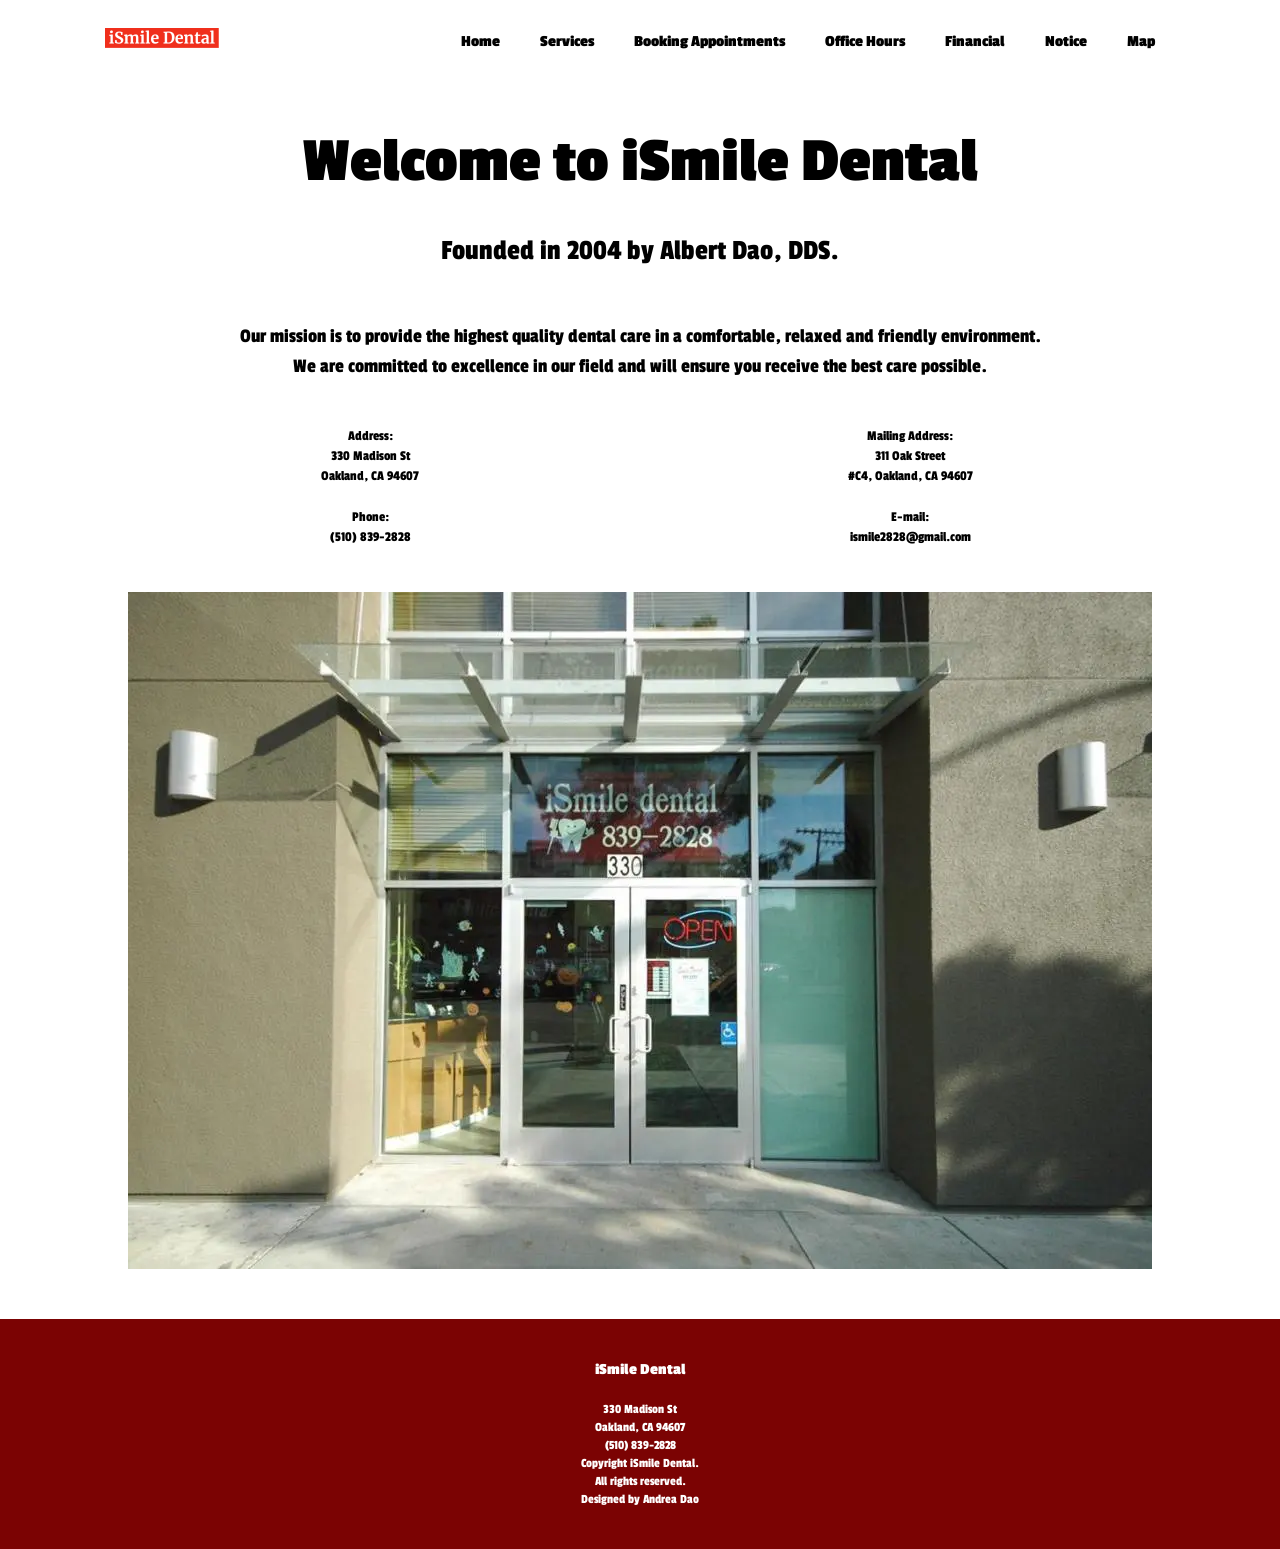
<file: index.html>
<!DOCTYPE html>
<html lang="en">
<head>
    <meta charset="UTF-8">
    <meta name="viewport" content="width=device-width, initial-scale=1.0">
    <title>iSmile Dental</title>
    <link rel="preconnect" href="https://fonts.googleapis.com">
    <link rel="preconnect" href="https://fonts.gstatic.com" crossorigin>
    <link href="https://fonts.googleapis.com/css2?family=Passion+One:wght@400;700;900&display=swap" rel="stylesheet">
    <link rel="stylesheet" href="css/style.css">
    <link rel="shortcut icon" href = "images/tooth.jpg" type = "image/x-icon">
</head>
<body>
    <nav class="navbar">
        <div class="container">
            <div class="logo">
                <a href="/">
                    <img src="images/newlogo.png" alt="logo">
                </a>
            </div>
            <div class="main-menu">
                <ul>
                    <li><a href="/">Home</a></li>
                    <li><a href="services.html">Services</a></li>
                    <li><a href="booking.html">Booking Appointments</a></li>
                    <li><a href="hours.html">Office Hours</a></li>
                    <li><a href="financial.html">Financial</a></li>
                    <li><a href="notice.html">Notice</a></li>
                    <li><a href="map.html">Map</a></li>
                </ul>
            </div>
            <!-- Hamburger Button-->
            <button class="hamburger-button">
                <div class="hamburger-line"></div>
                <div class="hamburger-line"></div>
                <div class="hamburger-line"></div>
            </button>
            <div class="mobile-menu">
                <ul>
                    <li><a href="/">Home</a></li>
                    <li><a href="services.html">Services</a></li>
                    <li><a href="booking.html">Booking <br>Appointments</a></li>
                    <li><a href="hours.html">Office Hours</a></li>
                    <li><a href="financial.html">Financial</a></li>
                    <li><a href="notice.html">Notice</a></li>
                    <li><a href="map.html">Map</a></li>
                </ul>
            </div>
        </div>
    </nav>

<!-- Home -->
<section class="home">
    <div class="container">
        <div class="home-content">
            <h1 class = "home-heading text-xxl" align="center">
                Welcome to iSmile Dental
            </h1>
            <p class="text-lg" align="center">Founded in 2004 by Albert Dao, DDS.</p>
            <p class="home-text" align="center"><br>Our mission is to provide the highest quality 
                dental care in a comfortable, relaxed and friendly environment. <br>We are committed 
                to excellence in our field and will ensure you receive the best care possible.</p>
            <!--<p class="text-sm" align="center"> <br>Address: 330 Madison St, Oakland, CA 94607 <br> 
                Mailing Address: 311 Oak Street, #C4, Oakland, CA 94607<br> Phone: (510) 839-2828 
                <br> E-mail: info@ismiledental.com</p> -->
            <div class = "gridattempt">
                <div class = "testcard text-sm">
                    <p align="center"> Address: <br>330 Madison St <br> Oakland, CA 94607 <br><br> Phone: <br>(510) 839-2828</p>
                </div>
                <div class = "testcard text-sm">
                    <p align="center"> Mailing Address: <br>311 Oak Street <br> #C4, Oakland, CA 94607 <br><br>E-mail: <br>ismile2828@gmail.com</p>
                </div>
            </div>
   
            <!-- <p class = "home-blocks"> Address: <br>330 Madison St<br>Oakland, CA 94607</p>
            <p class = "home-blocks"> Phone: <br>(510) 839-2828</p>
            <p class = "home-blocks"> Mailing Address: <br> 311 Oak Street, #C4<br> Oakland, CA 94607</p>
            <p class = "home-blocks"> E-mail: <br>info@ismiledental.com</p> -->
            <div class="map-container">
                    <picture class="spawn-image"> 
                        <source srcset="images/front.webp" type="image/webp">
                        <img src = "images/front.jpg" 
                        alt = "iSmile Dental" 
                        class = "home-image" 
                        style="display: block; margin: 0 auto;"
                        loading="lazy">
                    </picture>
                </div>
        </div>
    </div>
</section>

<!-- Footer -->
<footer class ="footer" color = var(--primary-color)>
    <div class="mycontainer">
        <h5 class = "foot-size"> iSmile Dental </h5>
            <p class = "foot-size-body"> 330 Madison St<br>Oakland, CA 94607 <br> (510) 839-2828 <br> Copyright iSmile Dental. <br> All rights reserved. <br> Designed by Andrea Dao
            </p>
    </div>
</footer>
    <!-- <script src = js/main.js></script> -->
    <script src="js/main.js"></script>
</body>
</html>
</file>
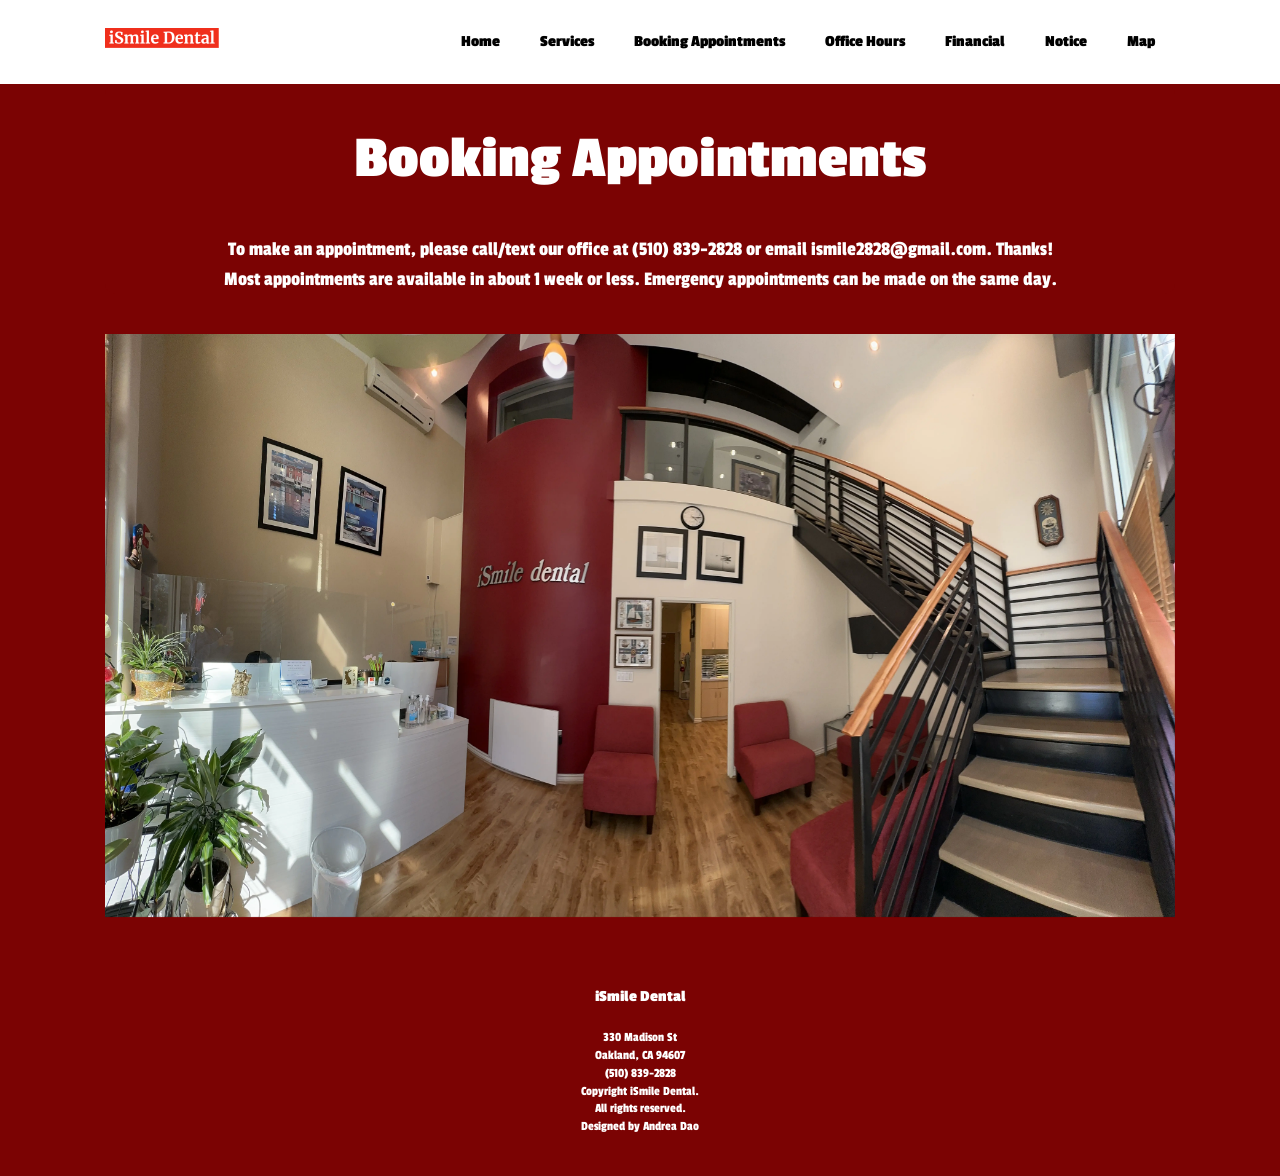
<file: booking.html>
<!DOCTYPE html>
<html lang="en">
<head>
    <meta charset="UTF-8">
    <meta name="viewport" content="width=device-width, initial-scale=1.0">
    <title>Booking Appointments</title>
    <link rel="preconnect" href="https://fonts.googleapis.com">
    <link rel="preconnect" href="https://fonts.gstatic.com" crossorigin>
    <link href="https://fonts.googleapis.com/css2?family=Passion+One:wght@400;700;900&display=swap" rel="stylesheet">
    <link rel="stylesheet" href="css/style.css">
    <link rel="shortcut icon" href = "images/tooth.jpg" type = "image/x-icon">
</head>
<body>
    <nav class="navbar">
        <div class="container">
            <div class="logo">
                <a href="/">
                    <img src="images/newlogo.png" alt="logo">
                </a>
            </div>
            <div class="main-menu">
                <ul>
                    <li><a href="/">Home</a></li>
                    <li><a href="services.html">Services</a></li>
                    <li><a href="booking.html">Booking Appointments</a></li>
                    <li><a href="hours.html">Office Hours</a></li>
                    <li><a href="financial.html">Financial</a></li>
                    <li><a href="notice.html">Notice</a></li>
                    <li><a href="map.html">Map</a></li>
                </ul>
            </div>
            <button class="hamburger-button">
                <div class="hamburger-line"></div>
                <div class="hamburger-line"></div>
                <div class="hamburger-line"></div>
            </button>
            <div class="mobile-menu">
                <ul>
                    <li><a href="/">Home</a></li>
                    <li><a href="services.html">Services</a></li>
                    <li><a href="booking.html">Booking <br>Appointments</a></li>
                    <li><a href="hours.html">Office Hours</a></li>
                    <li><a href="financial.html">Financial</a></li>
                    <li><a href="notice.html">Notice</a></li>
                    <li><a href="map.html">Map</a></li>
                </ul>
            </div>
        </div>
    </nav>
    <section class ="ba">
        <div class="container">
                <div class="card-centered">
                    <div class="ba-heading">
                    <h2> Booking Appointments </h2>
                    </div>
                    <p> To make an appointment, please call/text our office at (510) 839-2828 or email ismile2828@gmail.com. Thanks! <br>Most appointments are available in about 1 week or less. Emergency appointments can be made on the same day.</p>
                </div>
                <div class="ba-image">
                    <picture class="spawn-image"> 
                        <source srcset="images/baimg.webp" type="image/webp">
                        <img src = "images/baimg.png" alt = "Image" loading="lazy">
                    </picture>
                </div>
        </div>
    <section>
        <footer class ="footer" color = var(--primary-color)>
            <div class="mycontainer">
                <h5 class = "foot-size"> iSmile Dental </h5>
                    <p class = "foot-size-body"> 330 Madison St<br>Oakland, CA 94607 <br> (510) 839-2828 <br> Copyright iSmile Dental. <br> All rights reserved. <br> Designed by Andrea Dao
                    </p>
            </div>
        </footer>
        <script src="js/main.js"></script>
</body>
</html>
</file>
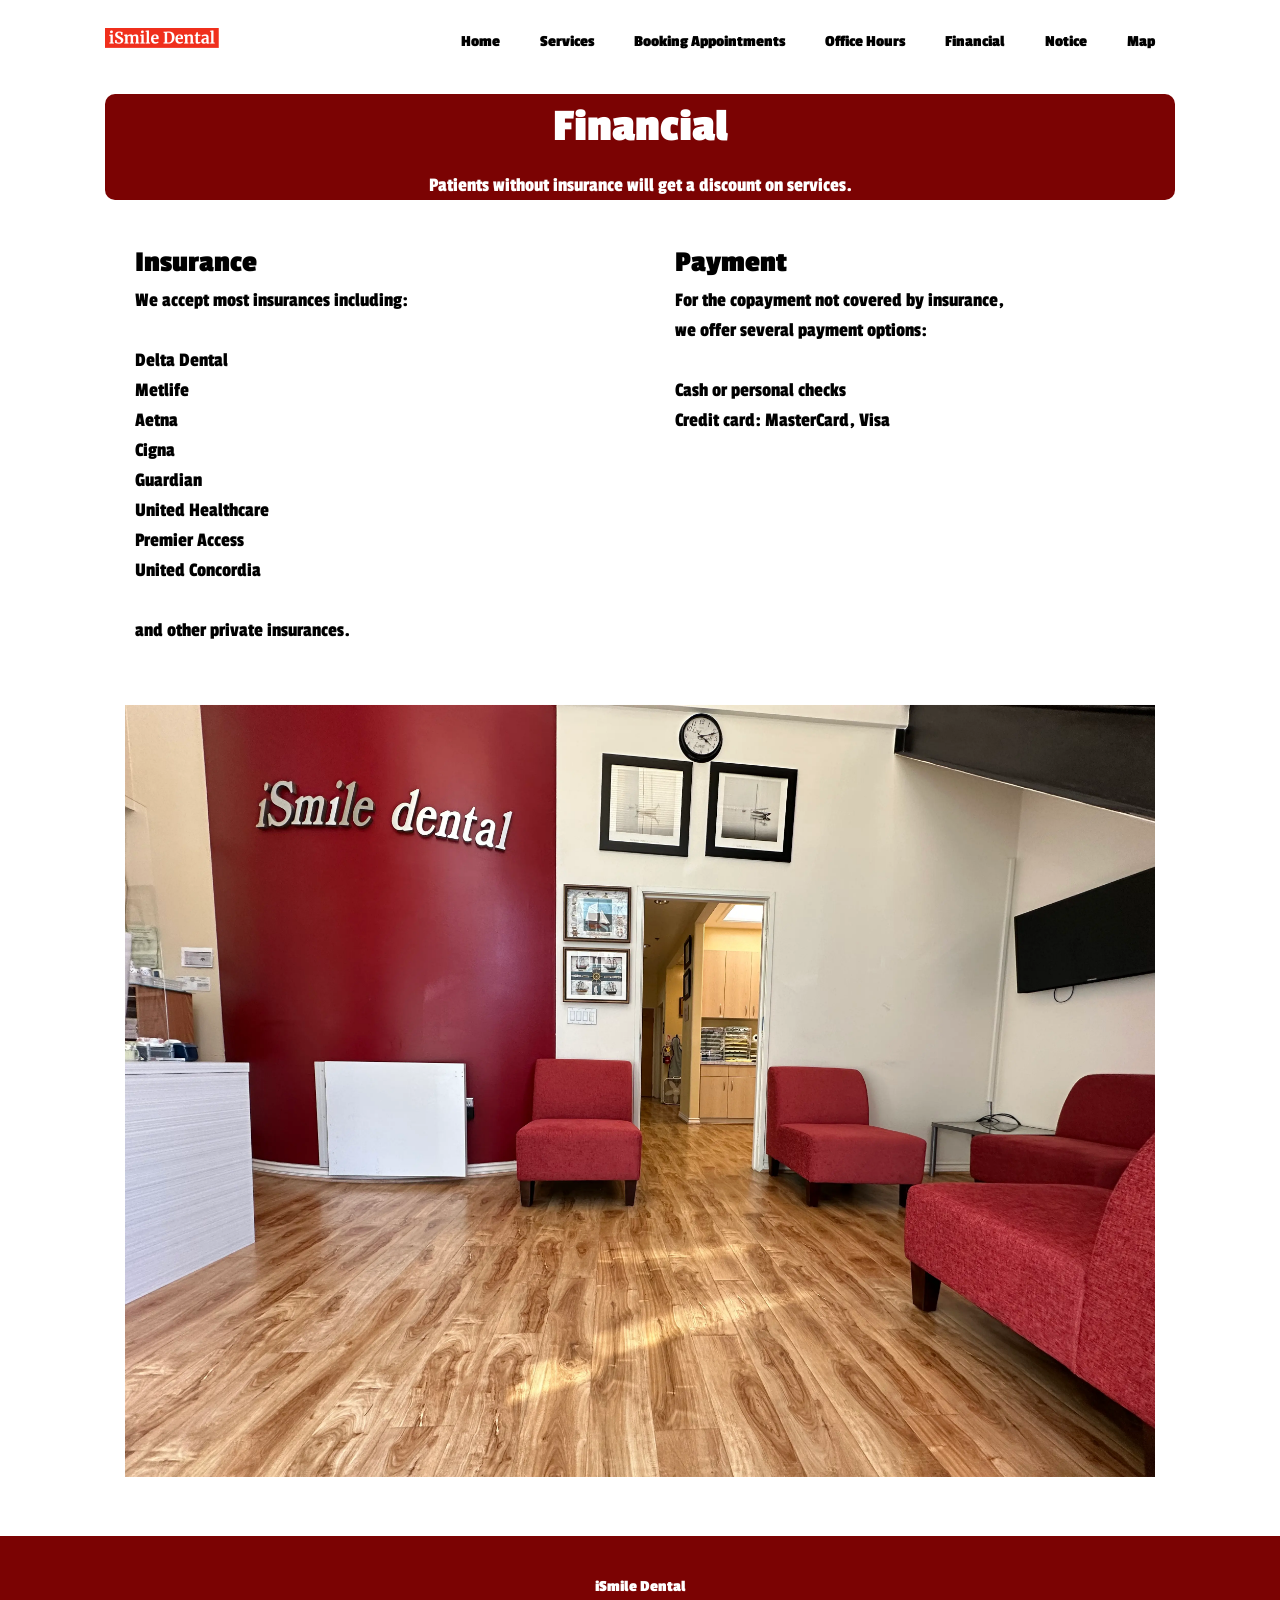
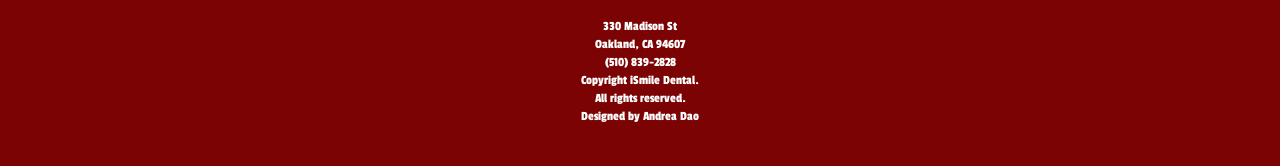
<file: financial.html>
<!DOCTYPE html>
<html lang="en">
<head>
    <meta charset="UTF-8">
    <meta name="viewport" content="width=device-width, initial-scale=1.0">
    <title>Financial </title>
    <link rel="preconnect" href="https://fonts.googleapis.com">
    <link rel="preconnect" href="https://fonts.gstatic.com" crossorigin>
    <link href="https://fonts.googleapis.com/css2?family=Passion+One:wght@400;700;900&display=swap" rel="stylesheet">
    <link rel="stylesheet" href="css/style.css">
    <link rel="shortcut icon" href = "images/tooth.jpg" type = "image/x-icon">
</head>
<body>
    <nav class="navbar">
        <div class="container">
            <div class="logo">
                <a href="/">
                    <img src="images/newlogo.png" alt="logo">
                </a>
            </div>
            <div class="main-menu">
                <ul>
                    <li><a href="/">Home</a></li>
                    <li><a href="services.html">Services</a></li>
                    <li><a href="booking.html">Booking Appointments</a></li>
                    <li><a href="hours.html">Office Hours</a></li>
                    <li><a href="financial.html">Financial</a></li>
                    <li><a href="notice.html">Notice</a></li>
                    <li><a href="map.html">Map</a></li>
                </ul>
            </div>
            <button class="hamburger-button">
                <div class="hamburger-line"></div>
                <div class="hamburger-line"></div>
                <div class="hamburger-line"></div>
            </button>
            <div class="mobile-menu">
                <ul>
                    <li><a href="/">Home</a></li>
                    <li><a href="services.html">Services</a></li>
                    <li><a href="booking.html">Booking <br>Appointments</a></li>
                    <li><a href="hours.html">Office Hours</a></li>
                    <li><a href="financial.html">Financial</a></li>
                    <li><a href="notice.html">Notice</a></li>
                    <li><a href="map.html">Map</a></li>
                </ul>
            </div>
        </div>
    </nav>
    <section class = "financial">
        <div class="container">
            <div class="card-centered">
                <div class="fin-lg">
                    <h3> Financial </h3>
                </div>
                <div class="fin-text">
                    <p> Patients without insurance will get a discount on services. </p>
                </div>
            </div>
            <div class="flex-parent">
                <div class="flex-child-element">
                        <h2 class="fin-heading"> Insurance </h2>
                        <p> We accept most insurances including:<br><br></p>
                        <ul>
                            <li> Delta Dental</li>
                            <li> Metlife </li>
                            <li> Aetna</li>
                            <li> Cigna </li>
                            <li> Guardian </li>
                            <li> United Healthcare </li>
                            <li> Premier Access </li>
                            <li> United Concordia </li>
                        </ul>
                        <p> <br> and other private insurances.</p>
                </div>
                <div class="flex-child-element">
                    <h2 class="fin-heading"> Payment </h2>
                    <p> For the copayment not covered by insurance,<br> we offer several payment options: <br><br></p>
                    <ul>
                        <li> Cash or personal checks</li>
                        <li> Credit card: MasterCard, Visa</li>
                    </ul>
                </div>
            </div>
            <div class="map-container">
                <picture class="spawn-image"> 
                    <source srcset="images/finimg.webp" type="image/webp">
                    <img src = "images/finimg.png" alt = "Image" loading="lazy">
                </picture>
            </div>
        </div>
    </section>
    <footer class ="footer" color = var(--primary-color)>
        <div class="mycontainer">
            <h5 class = "foot-size"> iSmile Dental </h5>
                <p class = "foot-size-body"> 330 Madison St<br>Oakland, CA 94607 <br> (510) 839-2828 <br> Copyright iSmile Dental. <br> All rights reserved. <br> Designed by Andrea Dao
                </p>
        </div>
    </footer>
    <script src="js/main.js"></script>
</body>
</html>
</file>
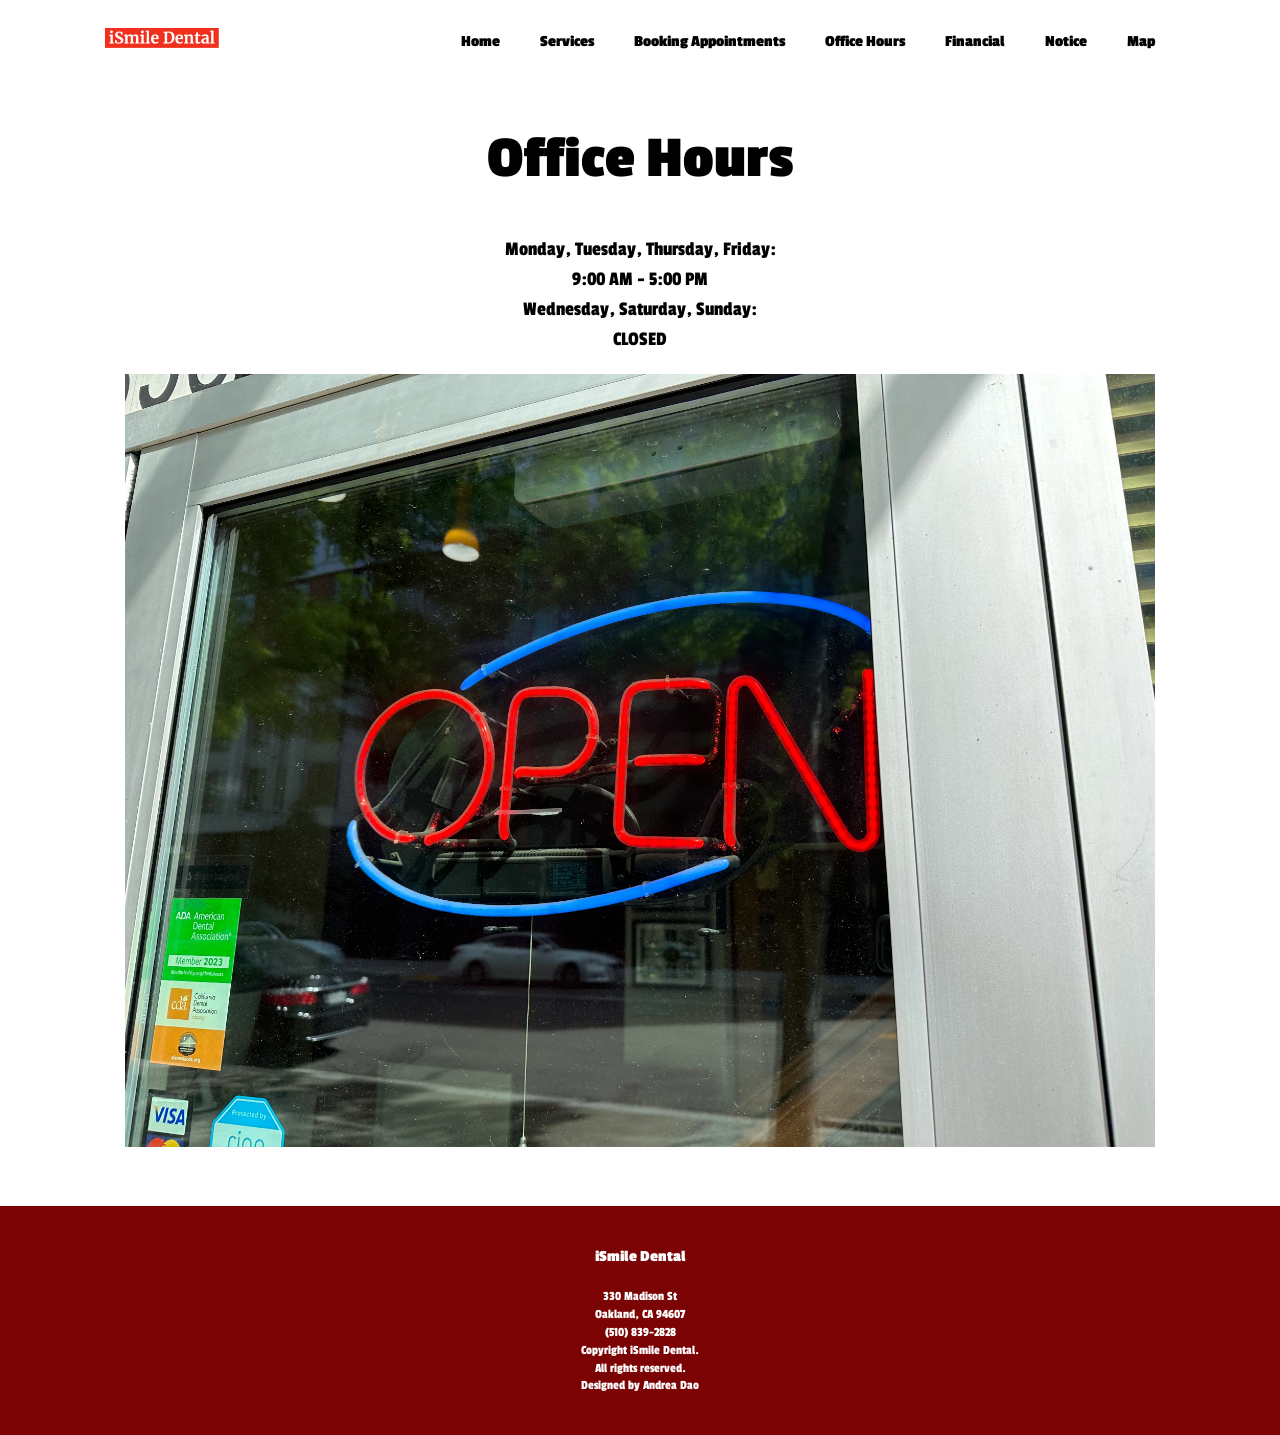
<file: hours.html>
<!DOCTYPE html>
<html lang="en">
<head>
    <meta charset="UTF-8">
    <meta name="viewport" content="width=device-width, initial-scale=1.0">
    <title>Office Hours</title>
    <link rel="preconnect" href="https://fonts.googleapis.com">
    <link rel="preconnect" href="https://fonts.gstatic.com" crossorigin>
    <link href="https://fonts.googleapis.com/css2?family=Passion+One:wght@400;700;900&display=swap" rel="stylesheet">
    <link rel="stylesheet" href="css/style.css">
    <link rel="shortcut icon" href = "images/tooth.jpg" type = "image/x-icon">
</head>
<body>
    <nav class="navbar">
        <div class="container">
            <div class="logo">
                <a href="/">
                    <img src="images/newlogo.png" alt="logo">
                </a>
            </div>
            <div class="main-menu">
                <ul>
                    <li><a href="/">Home</a></li>
                    <li><a href="services.html">Services</a></li>
                    <li><a href="booking.html">Booking Appointments</a></li>
                    <li><a href="hours.html">Office Hours</a></li>
                    <li><a href="financial.html">Financial</a></li>
                    <li><a href="notice.html">Notice</a></li>
                    <li><a href="map.html">Map</a></li>
                </ul>
            </div>
            <button class="hamburger-button">
                <div class="hamburger-line"></div>
                <div class="hamburger-line"></div>
                <div class="hamburger-line"></div>
            </button>
            <div class="mobile-menu">
                <ul>
                    <li><a href="/">Home</a></li>
                    <li><a href="services.html">Services</a></li>
                    <li><a href="booking.html">Booking <br>Appointments</a></li>
                    <li><a href="hours.html">Office Hours</a></li>
                    <li><a href="financial.html">Financial</a></li>
                    <li><a href="notice.html">Notice</a></li>
                    <li><a href="map.html">Map</a></li>
                </ul>
            </div>
        </div>
    </nav>
    <section class = "oh">
        <div class="container">
            <div class="oh-heading">
                <h2> Office Hours </h2>
                </div>
                <div class="oh-text">
                    <p>  Monday, Tuesday, Thursday, Friday: <br> 9:00 AM - 5:00 PM <br> Wednesday, Saturday, Sunday: <br> CLOSED </p>
                </div>
            <div class="map-container">
                <picture class="spawn-image"> 
                    <source srcset="images/ohimg.webp" type="image/webp">
                    <img src = "images/ohimg.png" alt = "Image" loading="lazy">
                </picture>
            </div>
        </div>
    </section>
    <footer class ="footer" color = var(--primary-color)>
        <div class="mycontainer">
            <h5 class = "foot-size"> iSmile Dental </h5>
                <p class = "foot-size-body"> 330 Madison St<br>Oakland, CA 94607 <br> (510) 839-2828 <br> Copyright iSmile Dental. <br> All rights reserved. <br> Designed by Andrea Dao
                </p>
        </div>
    </footer>
    <script src="js/main.js"></script>
</body>
</html>
</file>
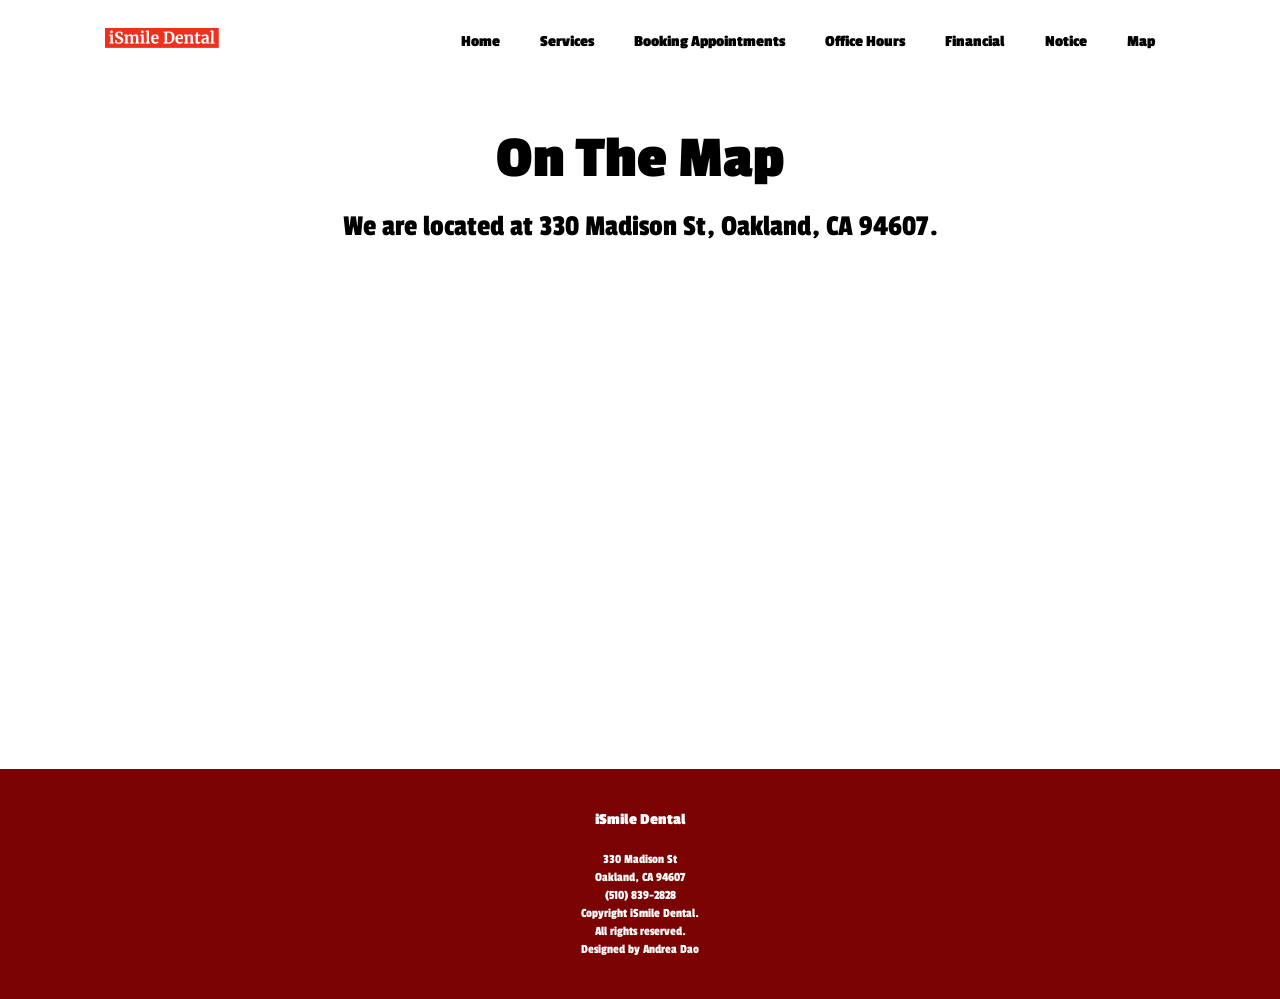
<file: map.html>
<!DOCTYPE html>
<html lang="en">
<head>
    <meta charset="UTF-8">
    <meta name="viewport" content="width=device-width, initial-scale=1.0">
    <title>Map</title>
    <link rel="preconnect" href="https://fonts.googleapis.com">
    <link rel="preconnect" href="https://fonts.gstatic.com" crossorigin>
    <link href="https://fonts.googleapis.com/css2?family=Passion+One:wght@400;700;900&display=swap" rel="stylesheet">
    <link rel="stylesheet" href="css/style.css">
    <link rel="shortcut icon" href = "images/tooth.jpg" type = "image/x-icon">
</head>
<body>
    <nav class="navbar">
        <div class="container">
            <div class="logo">
                <a href="/">
                    <img src="images/newlogo.png" alt="logo">
                </a>
            </div>
            <div class="main-menu">
                <ul>
                    <li><a href="/">Home</a></li>
                    <li><a href="services.html">Services</a></li>
                    <li><a href="booking.html">Booking Appointments</a></li>
                    <li><a href="hours.html">Office Hours</a></li>
                    <li><a href="financial.html">Financial</a></li>
                    <li><a href="notice.html">Notice</a></li>
                    <li><a href="map.html">Map</a></li>
                </ul>
            </div>
            <button class="hamburger-button">
                <div class="hamburger-line"></div>
                <div class="hamburger-line"></div>
                <div class="hamburger-line"></div>
            </button>
            <div class="mobile-menu">
                <ul>
                    <li><a href="/">Home</a></li>
                    <li><a href="services.html">Services</a></li>
                    <li><a href="booking.html">Booking <br>Appointments</a></li>
                    <li><a href="hours.html">Office Hours</a></li>
                    <li><a href="financial.html">Financial</a></li>
                    <li><a href="notice.html">Notice</a></li>
                    <li><a href="map.html">Map</a></li>
                </ul>
            </div>
        </div>
    </nav>
    <section class = "themap">
        <div class="container">
            <div class="themap-heading">
                <h2> On The Map </h2>
            </div>
                <div class="themap-text">
                    <p> We are located at 330 Madison St, Oakland, CA 94607. </p>
                </div>
                <div class="map-container">
                    <iframe src="https://www.google.com/maps/embed?pb=!1m18!1m12!1m3!1d3152.825587295768!2d-122.27109042469665!3d37.794127011045916!2m3!1f0!2f0!3f0!3m2!1i1024!2i768!4f13.1!3m3!1m2!1s0x808f80cc7c6ef3a7%3A0x2e019b970673facc!2s330%20Madison%20St%2C%20Oakland%2C%20CA%2094607!5e0!3m2!1sen!2sus!4v1713695818076!5m2!1sen!2sus"
                        style="border:0;" 
                        allowfullscreen="" 
                        loading="lazy" 
                        referrerpolicy="no-referrer-when-downgrade"
                        class="spawn-image">
                    </iframe>
                </div>
            </div>
    </section>
    <footer class ="footer" color = var(--primary-color)>
        <div class="mycontainer">
            <h5 class = "foot-size"> iSmile Dental </h5>
                <p class = "foot-size-body"> 330 Madison St<br>Oakland, CA 94607 <br> (510) 839-2828 <br> Copyright iSmile Dental. <br> All rights reserved. <br> Designed by Andrea Dao
                </p>
        </div>
    </footer>
    <script src="js/main.js"></script>
</body>
</html>
</file>
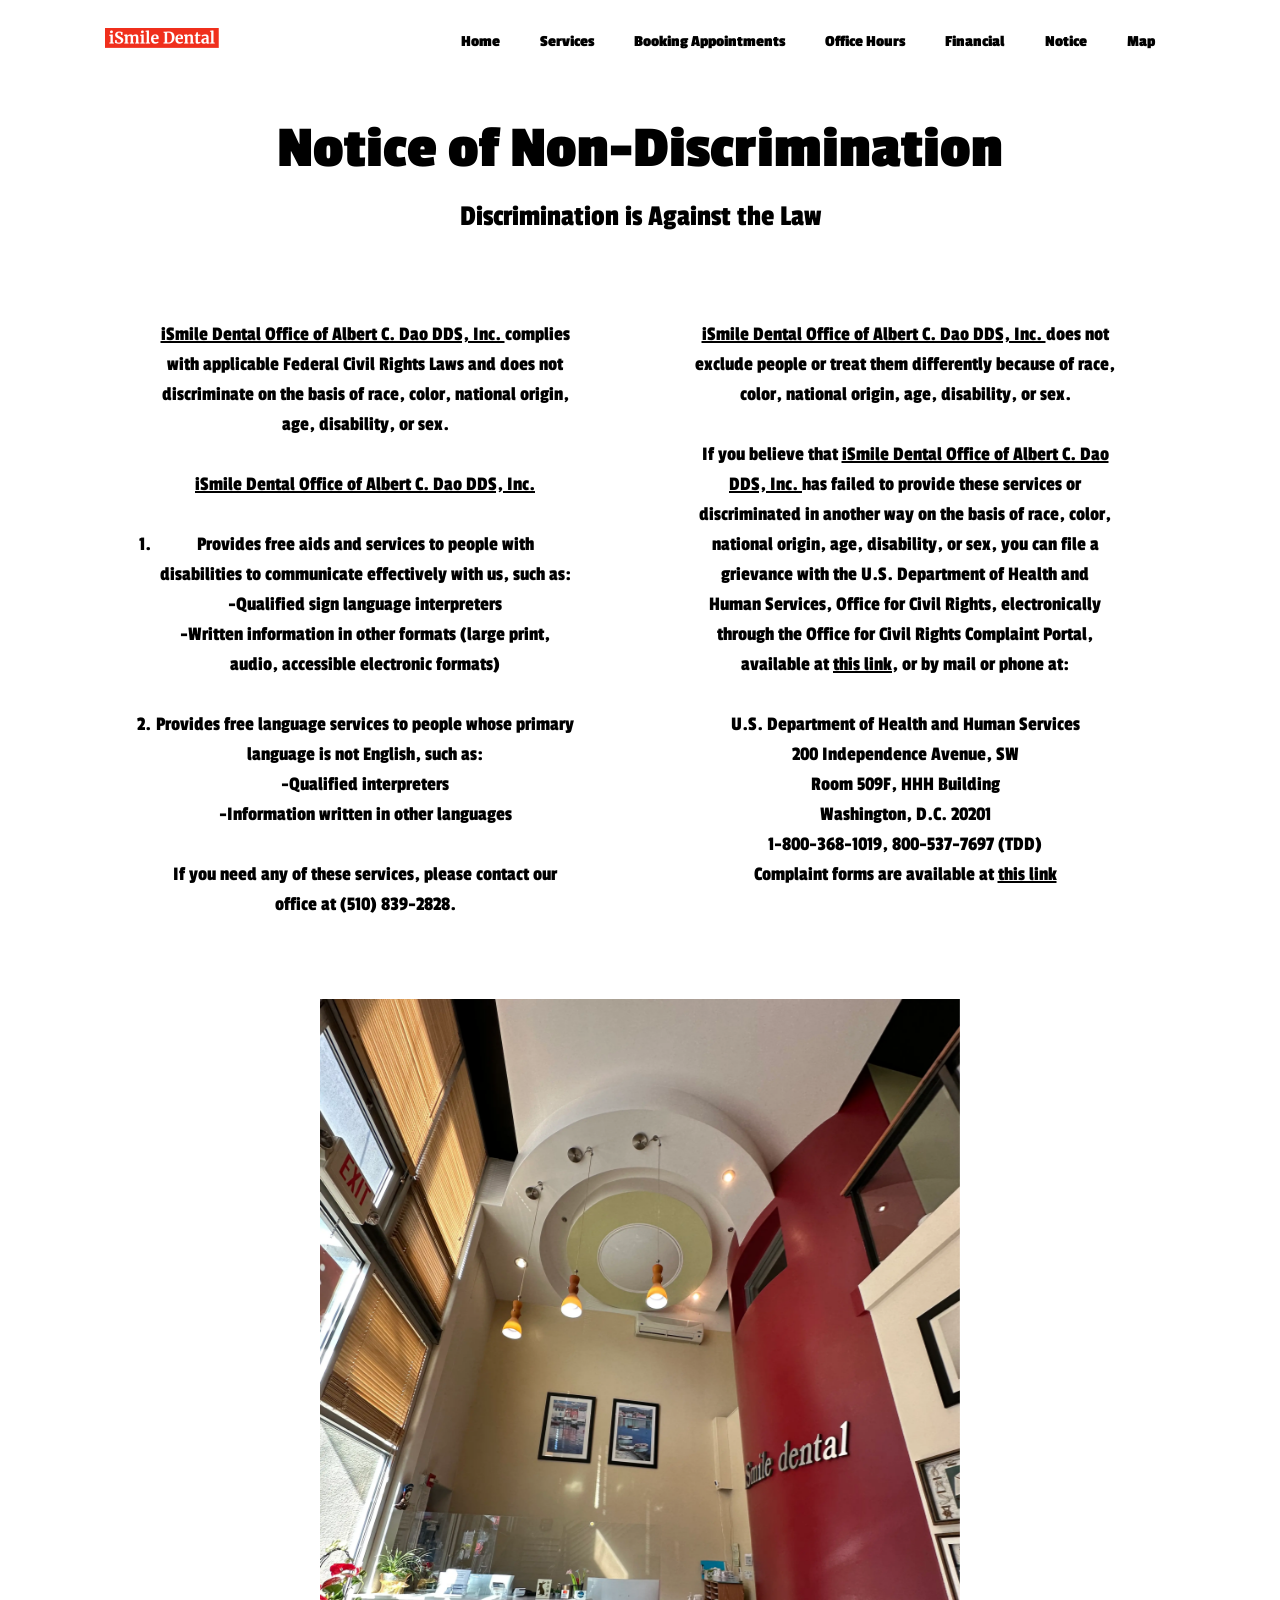
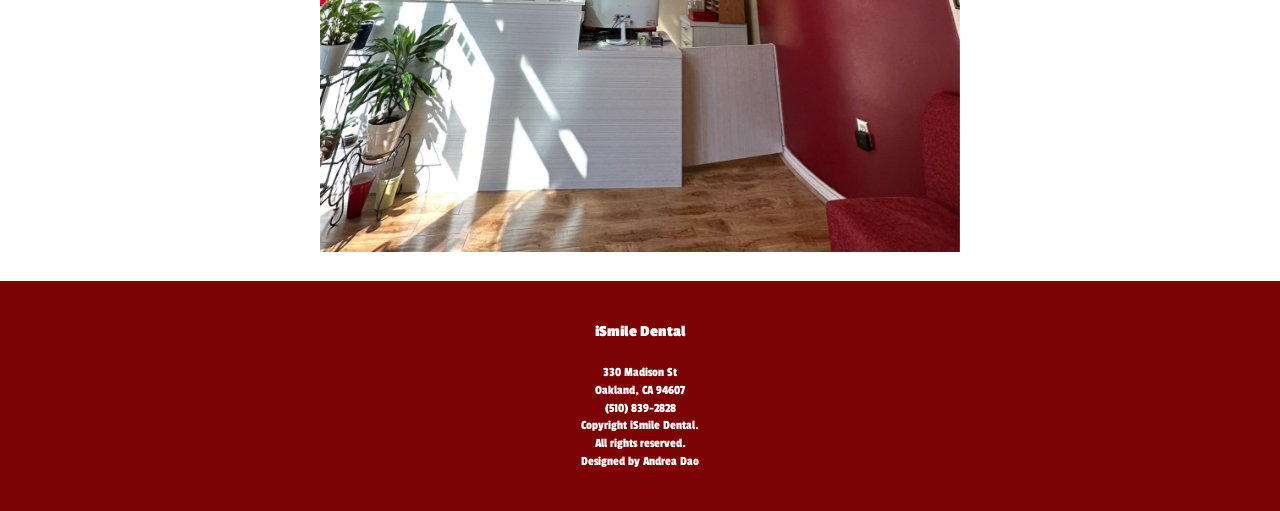
<file: notice.html>
<!DOCTYPE html>
<html lang="en">
<head>
    <meta charset="UTF-8">
    <meta name="viewport" content="width=device-width, initial-scale=1.0">
    <title>Notice</title>
    <link rel="preconnect" href="https://fonts.googleapis.com">
    <link rel="preconnect" href="https://fonts.gstatic.com" crossorigin>
    <link href="https://fonts.googleapis.com/css2?family=Passion+One:wght@400;700;900&display=swap" rel="stylesheet">
    <link rel="stylesheet" href="css/style.css">
    <link rel="shortcut icon" href = "images/tooth.jpg" type = "image/x-icon">
</head>
<body>
    <nav class="navbar">
        <div class="container">
            <div class="logo">
                <a href="/">
                    <img src="images/newlogo.png" alt="logo">
                </a>
            </div>
            <div class="main-menu">
                <ul>
                    <li><a href="/">Home</a></li>
                    <li><a href="services.html">Services</a></li>
                    <li><a href="booking.html">Booking Appointments</a></li>
                    <li><a href="hours.html">Office Hours</a></li>
                    <li><a href="financial.html">Financial</a></li>
                    <li><a href="notice.html">Notice</a></li>
                    <li><a href="map.html">Map</a></li>
                </ul>
            </div>
            <button class="hamburger-button">
                <div class="hamburger-line"></div>
                <div class="hamburger-line"></div>
                <div class="hamburger-line"></div>
            </button>
            <div class="mobile-menu">
                <ul>
                    <li><a href="/">Home</a></li>
                    <li><a href="services.html">Services</a></li>
                    <li><a href="booking.html">Booking <br>Appointments</a></li>
                    <li><a href="hours.html">Office Hours</a></li>
                    <li><a href="financial.html">Financial</a></li>
                    <li><a href="notice.html">Notice</a></li>
                    <li><a href="map.html">Map</a></li>
                </ul>
            </div>
        </div>
    </nav>
    <section class = "noti">
        <div class="container">
    
            <div class="noti-heading">
                <h2> Notice of Non-Discrimination </h2>
                </div>
                <div class="noti-text">
                    <p> Discrimination is Against the Law </p>            
                </div>
    
            <!-- <div class="card-centered">
                <div class = "addspace">
                    <div class="text-xl">
                        <h3> Notice of Non-Discrimination </h3>
                    </div>
                    <div class="noti-text">
                        <p> Discrimination is Against the Law </p>
                    </div>
                </div>
            </div> -->
            <div class="flex-parent">
                <div class="flex-child-element">
                    <div class="card-notice">
                        <p> <u> iSmile Dental Office of Albert C. Dao DDS, Inc. </u> complies with
                            applicable Federal Civil Rights Laws and does not discriminate on the basis of
                            race, color, national origin, age, disability, or sex.</p>
                            <p> <br> <u> iSmile Dental Office of Albert C. Dao DDS, Inc. </u> </p>
                            <p> <br </p>
                                <ol><li> Provides free aids and services to people with disabilities to communicate effectively with us, such as: </li>
                                    <ul>
                                        <li> -Qualified sign language interpreters </li>
                                        <li> -Written information in other formats (large print, audio, accessible electronic formats) </li>
                                    </ul>
                                    <p> <br </p>
                                    <li>Provides free language services to people whose primary language is not English, such as:</li>
                                    <ul>
                                        <li> -Qualified interpreters </li>
                                        <li> -Information written in other languages </li>
                                        </ul>
                                </ol>
                            <p> <br>If you need any of these services, please contact our office at (510) 839-2828. </p>
                    </div>
                </div>
                <div class="flex-child-element">
                    <div class="card-notice">
                    <p> <u> iSmile Dental Office of Albert C. Dao DDS, Inc. </u> does not exclude people
                        or treat them differently because of race, color, national origin, age, disability, or sex. </p>
                        <p> <br>If you believe that <u> iSmile Dental Office of Albert C. Dao DDS, Inc. </u> 
                            has failed to provide these services or discriminated in another way 
                            on the basis of race, color, national origin, age, disability, or sex, 
                            you can file a grievance with the U.S. Department of Health and Human Services, 
                            Office for Civil Rights, electronically through the Office for Civil Rights Complaint Portal, 
                            available at <u><a href ="https://ocrportal.hhs.gov/ocr/smartscreen/main.jsf">this link</a></u>, or by mail or phone at:</p>
    
                        <p> <br>U.S. Department of Health and Human Services <br>200 Independence Avenue, SW <br>Room 509F, HHH Building 
                            <br>Washington, D.C. 20201 <br>1-800-368-1019, 800-537-7697 (TDD) <br>
                            Complaint forms are available at <u><a href ="https://www.hhs.gov/civil-rights/filing-a-complaint/index.html">this link</a></u></p>
                        </div>
                </div>
            </div>
        </div>
            <div class="noti-image">
                <picture class="spawn-image"> 
                    <source srcset="images/notiimg.webp" type="image/webp">
                    <img src = "images/notiimg.png" alt = "Image" loading="lazy">
                </picture>
            </div>
        </div>
    </section>
    <footer class ="footer" color = var(--primary-color)>
        <div class="mycontainer">
            <h5 class = "foot-size"> iSmile Dental </h5>
                <p class = "foot-size-body"> 330 Madison St<br>Oakland, CA 94607 <br> (510) 839-2828 <br> Copyright iSmile Dental. <br> All rights reserved. <br> Designed by Andrea Dao
                </p>
        </div>
    </footer>
    <script src="js/main.js"></script>
</body>
</html>
</file>
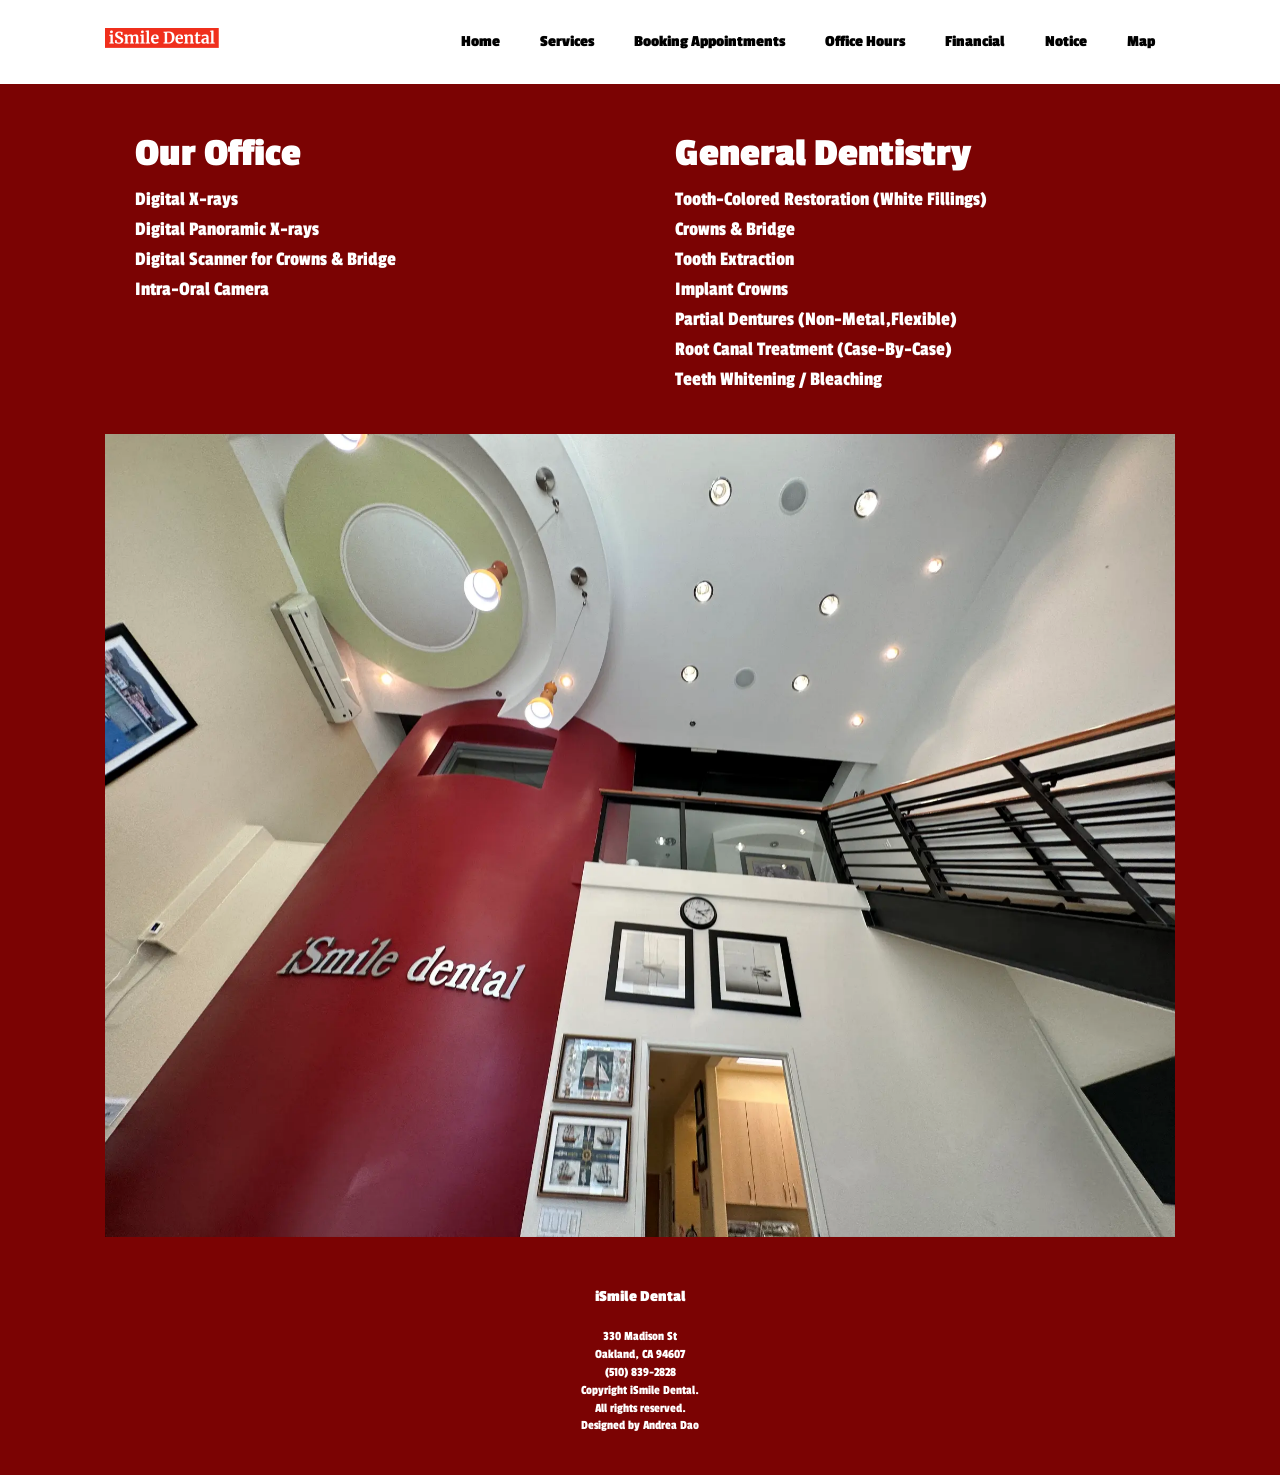
<file: services.html>
<!DOCTYPE html>
<html lang="en">
<head>
    <meta charset="UTF-8">
    <meta name="viewport" content="width=device-width, initial-scale=1.0">
    <title>Services</title>
    <link rel="preconnect" href="https://fonts.googleapis.com">
    <link rel="preconnect" href="https://fonts.gstatic.com" crossorigin>
    <link href="https://fonts.googleapis.com/css2?family=Passion+One:wght@400;700;900&display=swap" rel="stylesheet">
    <link rel="stylesheet" href="css/style.css">
    <link rel="shortcut icon" href = "images/tooth.jpg" type = "image/x-icon">
</head>
<body>
    <nav class="navbar">
        <div class="container">
            <div class="logo">
                <a href="/">
                    <img src="images/newlogo.png" alt="logo">
                </a>
            </div>
            <div class="main-menu">
                <ul>
                    <li><a href="/">Home</a></li>
                    <li><a href="services.html">Services</a></li>
                    <li><a href="booking.html">Booking Appointments</a></li>
                    <li><a href="hours.html">Office Hours</a></li>
                    <li><a href="financial.html">Financial</a></li>
                    <li><a href="notice.html">Notice</a></li>
                    <li><a href="map.html">Map</a></li>
                </ul>
            </div>
            <button class="hamburger-button">
                <div class="hamburger-line"></div>
                <div class="hamburger-line"></div>
                <div class="hamburger-line"></div>
            </button>
            <div class="mobile-menu">
                <ul>
                    <li><a href="/">Home</a></li>
                    <li><a href="services.html">Services</a></li>
                    <li><a href="booking.html">Booking <br>Appointments</a></li>
                    <li><a href="hours.html">Office Hours</a></li>
                    <li><a href="financial.html">Financial</a></li>
                    <li><a href="notice.html">Notice</a></li>
                    <li><a href="map.html">Map</a></li>
                </ul>
            </div>
        </div>
    </nav>
    <section class="services">
        <div class="container">
            <div class="flex-parent">
                <div class="flex-child-element">
                    <h2 class="services-heading"> Our Office </h2>
                    <ul>
                        <li> Digital X-rays</li>
                        <li> Digital Panoramic X-rays</li>
                        <li> Digital Scanner for Crowns & Bridge</li>
                        <li> Intra-Oral Camera</li>
                    </ul>
                </div>
                <div class="flex-child-element">
                    <h2 class="services-heading"> General Dentistry </h2>
                    <ul>
                        <li> Tooth-Colored Restoration (White Fillings)</li>
                        <li> Crowns & Bridge</li>
                        <li> Tooth Extraction</li>
                        <li> Implant Crowns</li>
                        <li> Partial Dentures (Non-Metal,Flexible)</li>
                        <li> Root Canal Treatment (Case-By-Case) </li>
                        <li> Teeth Whitening / Bleaching </li>
                    </ul>
                </div>
            </div>
            <div class="services-content">
                <picture class="spawn-image"> 
                    <source srcset="images/servicesimg.webp" type="image/webp">
                    <img src = "images/servicesimg.png" alt = "Image" loading="lazy">
                </picture>
            </div>
        </div>
    </section>

    <footer class ="footer" color = var(--primary-color)>
        <div class="mycontainer">
            <h5 class = "foot-size"> iSmile Dental </h5>
                <p class = "foot-size-body"> 330 Madison St<br>Oakland, CA 94607 <br> (510) 839-2828 <br> Copyright iSmile Dental. <br> All rights reserved. <br> Designed by Andrea Dao
                </p>
        </div>
    </footer>
    <script src="js/main.js"></script>
</body>
</html>
</file>
<file: css/style.css>
* {
    box-sizing: border-box;
    margin: 0;
    padding: 0;
}

:root {
    --primary-color: #ff0000;
    --dark-red: #7b0303;
}

body {
    font-family: 'Passion One', static;
    font-size: 20px;
    line-height: 1.5;
    background: #fff;
}

a {
    text-decoration: none;
    color: #000;
}

ul {
    list-style: none;
}

ol {
    padding-left: 0px;
}

img {
    max-width: 100%;
}

/* Navbar */
.navbar {
    background: #fff;
    padding: 20px;
    font-size: 16px;
}

.navbar .container {
    display: flex;
    justify-content: space-between;
    align-items: center;
}

.navbar .main-menu ul {
    display: flex;
}

.navbar ul li a {
    padding: 10px 20px;
    display: block;
    font-weight: 600;
    transition: 0.5s;
}

.navbar ul li a:hover {
    color: var(--primary-color);
}

/* Flex */

.flex-parent {
    max-width: 1100px;
    width:100%;
    display: flex;
}

.flex-child-element {
    width:100%;
    flex: 1;
    padding: 10px;
    margin: 30px;
}

.flex-child-element:first-child {
    margin-left: 20px;
}

/* Home */

.home {
    margin-bottom: 0px;
}

.home .home-content {
    width: 100%;
}

.home .home-text {
    margin-bottom: 20px;
}

.home .home-blocks {
    margin-bottom: 20px;
    display: table-cell;
    padding: 30px
}

.home .home-image {
    margin-top: 20px;
}

/* Services */

.services {
    margin-bottom: 0px;
    background-color: var(--dark-red);
    color: #fff;
}

.services-grid {
    display: grid;
    grid-template-columns: 1fr 1fr;
    gap: 30px;
}

.services .services-heading {
    width: 100%;
    font-size: 200%;
}

.services .services-text {
    margin-bottom: 20px;
}
.services .services-image {
    margin-top: 20px;
    margin-bottom: 20px;
}

.services .services-content {
    width: 100%;
}

/* Booking Appointments */

.ba {
    margin-bottom: 0px;
    background-color: var(--dark-red);
    color: #fff;
}

.ba .ba-heading {
    max-width: 100%;
    font-size: 200%;
    box-sizing: border-box;
    padding: 30px;
}

@media (max-width: 768px) {
    .ba .ba-heading {
        font-size: 175%;
    }
}

.ba .ba-text {
    margin-bottom: 20px;
}
.ba .ba-image {
    padding-top: 20px;
    margin-top: 20px;
    margin-bottom: 20px;
}

.ba .ba-container {
    display: flex;
    justify-content: center;
}

/* Office Hours */

.oh {
    margin-bottom: 0px;
    background-color: #fff;
    color: #000;
}

.oh .oh-heading {
    width: 100%;
    font-size: 200%;
    padding: 30px;
    text-align: center;
}

.oh .oh-text {
    margin-bottom: 20px;
    text-align: center;
}
.oh .oh-image {
    padding-top: 20px;
    margin-top: 20px;
    margin-bottom: 20px;
}

.oh .oh-container {
    display: flex;
    justify-content: center;
}

/* Financial */

.fin {
    margin-bottom: 0px;
    background-color: #fff;
    color: #000;
}

.fin .big-heading {
    width: 100%;
    font-size: 500%;
    padding: 30px;
    text-align: center;
}

.fin .fin-heading {
    width: 100%;
    font-size: 200%;
    padding: 30px;
    text-align: center;
}

.fin .fin-text {
    margin-bottom: 20px;
    font-size:150%;
    text-align: center;
}
.fin .fin-image {
    padding-top: 20px;
    margin-top: 20px;
    margin-bottom: 20px;
}

.fin .fin-container {
    display: flex;
    justify-content: center;
}

/* Notice */

.noti {
    margin-bottom: 00px;
    background-color: #fff;
    color: #000;
}

.noti .noti-big-heading {
    width: 100%;
    font-size: 500%;
    padding: 30px;
    text-align: center;
}

.noti .noti-heading {
    width: 100%;
    font-size: 200%;
    padding-top: 20px;
    text-align: center;
    padding-bottom:0px;
}

.noti .noti-text {
    margin-bottom: 20px;
    font-size:150%;
    text-align: center;
}
.noti .noti-image {
    padding-top: 10px;
    margin-top: 10px;
    margin-bottom: 20px;
    width:50%;
    height:50%;
    display:block;
    margin-left:auto;
    margin-right:auto;
}

.noti .noti-container {
    display: flex;
    justify-content: center;
}

/* Map */

.themap {
    margin-bottom: 00px;
    background-color: #fff;
    color: #000;
}

.themap .themap-heading {
    width: 100%;
    font-size: 200%;
    padding-top: 30px;
    text-align: center;
}

.themap .themap-text {
    margin-bottom: 20px;
    font-size:150%;
    text-align: center;
}

.themap .themap-container {
    display: flex;
    justify-content: center;
}

.addspace {
    margin-top: 50px;
}

/* Utility Classes */
.container {
    max-width: 1100px;
    margin: 0 auto;
    padding: 0 15px;
}

.container-sm {
    max-width: 900px;
    margin: 0 auto;
    padding: 0 15px;
}


/* Buttons */

.btn {
    display: inline-block;
    padding: 13px 20px;
    background: var(--primary-color);
    color: #fff;
    font-weight: 600;
    text-decoration: none;
    border: none;
    border-radius: 10 px;
    cursor: pointer;
    transition: 0.5s;
}

.btn:hover {
    opacity: 0.8;
}

.btn-primary {
    background: var(--primary-color);
    color: #fff;
}

.btn-dark {
    background: var(--dark-red);
    color: #fff;
}

.btn-block {
    display: block;
    width: 100%;
}

/* Text Classes */
.text-xxl {
    font-size: 4rem;
    line-height: 1.2;
    font-weight: 600;
    margin: 40px 0 20px;
}

.text-xl {
    font-size: 2.5rem;
    line-height: 1.4;
    font-weight: normal;
    margin: 40px 0 20px;
}

.text-lg {
    font-size: 1.8rem;
    line-height: 1.4;
    font-weight: normal;
    margin: 30px 0 20px;
}

.text-md {
    font-size: 1.5rem;
    line-height: 1.4;
    font-weight: normal;
    margin: 20px 0 10px;
}

.text-sm {
    font-size: 0.9rem;
    line-height: 1.4;
    font-weight: normal;
    margin: 10px 0 5px;
}

.text-center {
    text-align: center;
}

/* Card */

.card {
    background: var(--dark-red);
    color: #fff;
    border-radius: 10px;
    padding: 20px;
    text-align: center;
    display: inline-block; 
    /* inline-block removed made card centere */
}

.card-special {
    background: #fff;
    color: #000;
    border-radius: 10px;
    padding: 20px;
    text-align: center;
    display: inline-block; 
    /* inline-block removed made card centere */
}

.card-centered {
    background: var(--dark-red);
    color: #fff;
    border-radius: 10px;
    text-align: center;
}

.card-notice {
    background: #fff;
    color: #000;
    border-radius: 10px;
    padding: 20px;
    text-align: center;
}

.gridattempt {
    display: grid;
    grid-template-columns: repeat(2,1fr);
    gap: 10px;
}

.testcard {
    background: #fff;
    color: #000;
    border-radius: 20px;
    padding: 15px;
    margin-bottom: 10px;
}

.footer {
    background: var(--dark-red);
    color: #fff;
    padding: 20px;
    text-align: center;
}


.foot-size {
    font-size: 1rem;
    line-height: 1.4;
    font-weight: bold;
    margin: 20px 0 20px;
}

.foot-size-body {
    font-size: 0.8rem;
    line-height: 1.4;
    font-weight: normal;
    margin: 20px 0 20px;
}

.mycontainer {
    max-width: 1100px;
    margin: 0 auto;
    padding: 0px 0px;
}

.fin-lg {
    font-size: 2.5rem;
    line-height: 1.4;
    font-weight: normal;
    margin: 10px 0 10px;
}
/* Hamburger Button */
.hamburger-button {
    display:none;
    background: none;
    border: none;
    cursor: pointer;
    padding: 10px;
    z-index: 1000;
}

.hamburger-button .hamburger-line {
    width: 30px;
    height: 3px;
    background: #333;
    margin: 6px 0;
}

/* Mobile Menu */
.mobile-menu {
    position: fixed;
    top: 0;
    right: -200px;
    width: 175px;
    height: 100%;
    z-index: 100;
    background: #fff;
    box-shadow: 0px 0px 10px rgba(0,0,0,0.2);
    transition: right 0.3s ease-in-out;
}

.mobile-menu.active {
    right: 0;
}

.mobile-menu ul {
    margin-top: 100px;
    padding-right: 10px;
}

.mobile-menu ul li {
    margin: 10px 0;
}

.mobile-menu ul li a {
    font-size: 20px;
    transition: 0.3s;
}

/* Media Queries */

@media (max-width:960px) {
    .text-xxl {
        font-size: 2.5rem;
    }
    .card-notice {
        font-size: 1rem;
    }
}

@media(max-width:670px) {
    .navbar .main-menu {
        display:none;
    }

    .navbar .hamburger-button {
        display:block;
    }
}

@media (max-width: 500px) {
    .text-xxl {
        font-size: 2rem;
    }
}

.framespace {
    margin-bottom: 30px;
}

/* center iframe on page */
.map-container {
   display: flex;
   justify-content: center; /* keep in middle */ 
   padding: 0 20px; /* breathing room for mobile screens*/
   margin-top: 20px;
   margin-bottom: 50px;
}

.map-container iframe {
    width: 100%;
    max-width: 600px; /* for desktop */
    aspect-ratio: 4/3;
    height: auto;
    border-radius: 8px;
}

/* target "tel:" */
a[href^="tel"] {
  color: inherit; /* Uses the parent element's text color */
}

@keyframes fadeDown {
    0% {
        opacity: 0;
        transform: translateY(-30px);
    }
    100% {
        opacity: 1;
        transform: translateY(0);
    }
}

.spawn-image {
    animation: fadeDown 1s ease-out forwards;
    opacity: 0;
    animation-delay: 0.15s;
}

    /*
.hidden {
    opacity: 0;
    transform: translateY(-50px);
    transition: all 1s ease-out;
}

.show {
    opacity: 1;
    transform: translateY(0);
}
    */
</file>
